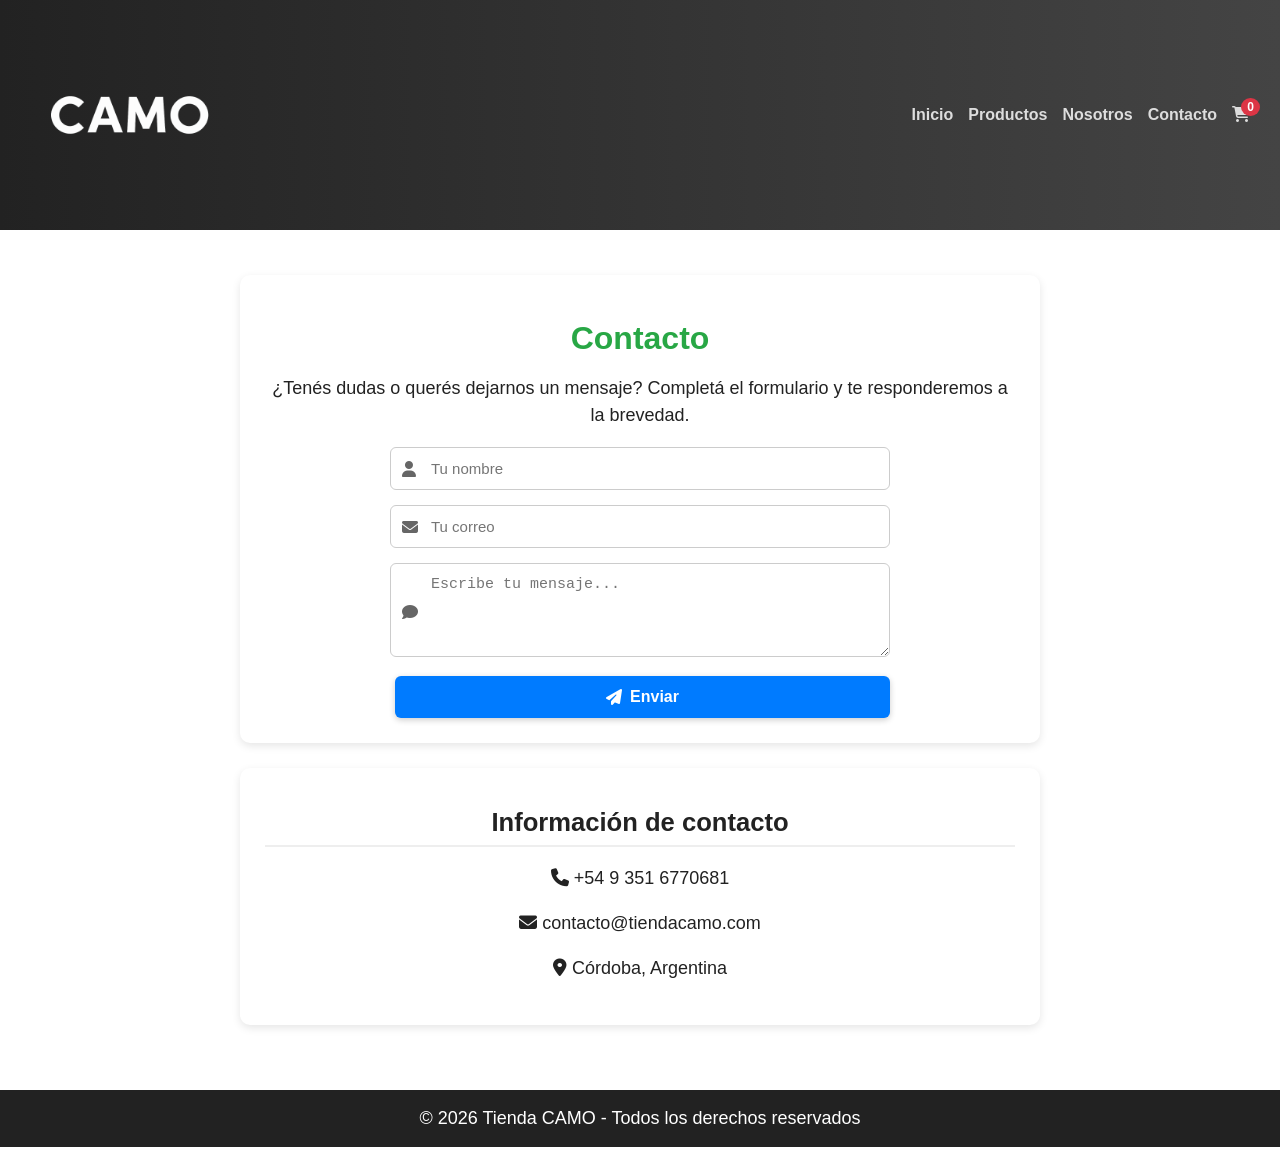
<file: page/contacto.html>
<!DOCTYPE html>
<html lang="es">
<head>
<meta charset="UTF-8">
<meta name="viewport" content="width=device-width, initial-scale=1.0">
<title>Contacto - Tienda CAMO</title>
<link rel="stylesheet" href="../assets/style/style.css">
<link rel="stylesheet" href="https://cdnjs.cloudflare.com/ajax/libs/font-awesome/6.5.1/css/all.min.css">
<link rel="icon" type="image/x-icon" href="../assets/img/favicon.ico">
</head>
<body>
<header>
<img src="../assets/img/logo-camo.png" alt="Logo de Tienda CAMO">
<button class="menu-toggle">☰</button>
<nav>
    <ul>
        <li><a href="../index.html">Inicio</a></li>
        <li><a href="productos.html">Productos</a></li>
        <li><a href="nosotros.html">Nosotros</a></li>
        <li><a href="contacto.html">Contacto</a></li>
        <li><a href="carrito.html" class="carrito-link"><i class="fas fa-shopping-cart"></i><span id="contador-carrito">0</span></a></li>
    </ul>
</nav>
</header>

<main>
<section class="section-box">
    <h1>Contacto</h1>
    <p>¿Tenés dudas o querés dejarnos un mensaje? Completá el formulario y te responderemos a la brevedad.</p>
    <form id="contact-form">
    <div class="input-group">
        <i class="fas fa-user"></i>
        <input type="text" id="nombre" placeholder="Tu nombre" required>
    </div>
    <div class="input-group">
        <i class="fas fa-envelope"></i>
        <input type="email" id="email" placeholder="Tu correo" required>
    </div>
    <div class="input-group">
        <i class="fas fa-comment"></i>
        <textarea id="mensaje" rows="4" placeholder="Escribe tu mensaje..." required></textarea>
    </div>
        <button type="submit"><i class="fas fa-paper-plane"></i> Enviar</button>
    </form>
</section>

<section class="section-box">
    <h2>Información de contacto</h2>
    <p><i class="fas fa-phone"></i> +54 9 351 6770681</p>
    <p><i class="fas fa-envelope"></i> contacto@tiendacamo.com</p>
    <p><i class="fas fa-map-marker-alt"></i> Córdoba, Argentina</p>
</section>
</main>

<footer>
<p>&copy; 2026 Tienda CAMO - Todos los derechos reservados</p>
</footer>
</body>
</html>
</file>
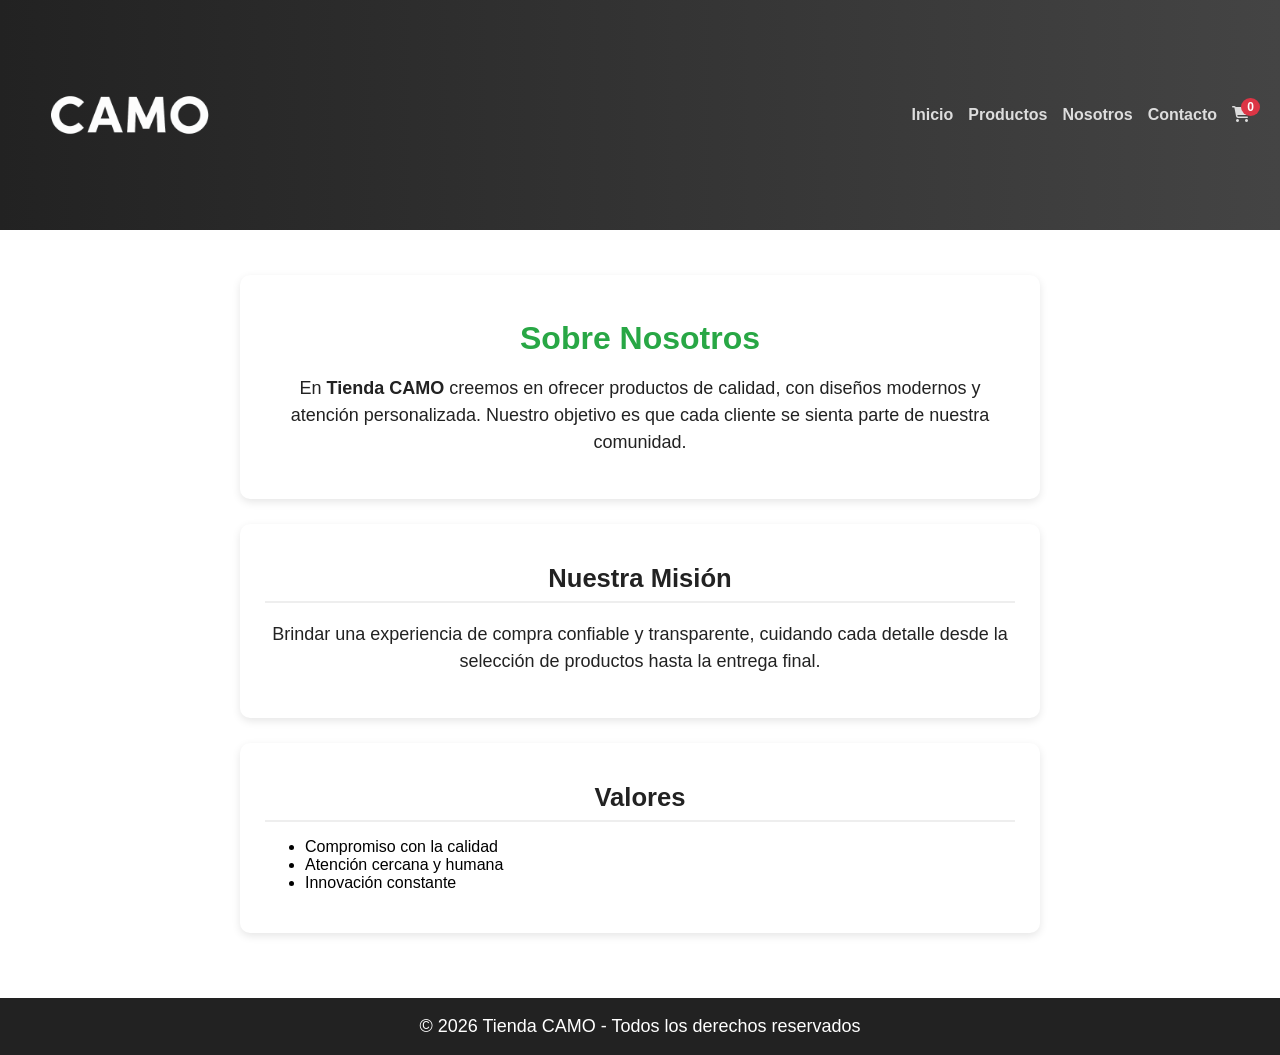
<file: page/nosotros.html>
<!DOCTYPE html>
<html lang="es">
<head>
<meta charset="UTF-8">
<meta name="viewport" content="width=device-width, initial-scale=1.0">
<title>Nosotros - Tienda CAMO</title>
<link rel="stylesheet" href="../assets/style/style.css">
<link rel="stylesheet" href="https://cdnjs.cloudflare.com/ajax/libs/font-awesome/6.5.1/css/all.min.css">
<link rel="icon" type="image/x-icon" href="../assets/img/favicon.ico">
</head>
<body>
<header>
<img src="../assets/img/logo-camo.png" alt="Logo de Tienda CAMO">
    <button class="menu-toggle">☰</button>
<nav>
    <ul>
        <li><a href="../index.html">Inicio</a></li>
        <li><a href="productos.html">Productos</a></li>
        <li><a href="nosotros.html">Nosotros</a></li>
        <li><a href="contacto.html">Contacto</a></li>
        <li><a href="carrito.html" class="carrito-link"><i class="fas fa-shopping-cart"></i><span id="contador-carrito">0</span></a></li>
    </ul>
</nav>
</header>

<main>
<section class="section-box">
    <h1>Sobre Nosotros</h1>
    <p>En <strong>Tienda CAMO</strong> creemos en ofrecer productos de calidad, con diseños modernos y atención personalizada. 
    Nuestro objetivo es que cada cliente se sienta parte de nuestra comunidad.</p>
</section>

<section class="section-box">
    <h2>Nuestra Misión</h2>
    <p>Brindar una experiencia de compra confiable y transparente, cuidando cada detalle desde la selección de productos hasta la entrega final.</p>
</section>

<section class="section-box">
    <h2>Valores</h2>
    <ul>
        <li>Compromiso con la calidad</li>
        <li>Atención cercana y humana</li>
        <li>Innovación constante</li>
    </ul>
</section>
</main>

<footer>
<p>&copy; 2026 Tienda CAMO - Todos los derechos reservados</p>
</footer>
</body>
</html>
</file>
<file: assets/style/style.css>
/*estructura general*/
body {
    font-family: Arial, Helvetica, sans-serif;
    margin: 0;

}
h1 {
    text-align: center;
    font-size: 2.2rem;
    margin: 20px 0;
    color: #222;
}
h2 {
    text-align: center;
    font-size: 1.6rem;
    margin: 15px 0;
    color: #444;
}

p{
    font-size: 18px;
    color: #222;
    text-align: center;
    line-height: 1.5;
}

/*header*/
header{
    background: linear-gradient(90deg, #222, #444);
    color: white;
    padding: 15px 30px;
    display: flex;
    justify-content: space-between;
    align-items: center;
}
header img{
width: 200px;
height: 200px;
}
nav ul{
    list-style: none;
    display: flex;
    gap: 15px;
    padding: 0;
}
nav a{
    text-decoration: none;
    color: #ddd;
    font-weight: bold;
}
nav a:hover {
    text-decoration: underline;
    color: #fff;
}
/*carrito dentro del header*/
.carrito-link {
position: relative;
display: inline-block;
}

#contador-carrito {
position: absolute;
top: -8px;
right: -10px;
background: #dc3545; 
color: white;
font-size: 12px;
font-weight: bold;
border-radius: 50%;
padding: 2px 6px;
}
.animar{
    animation: bounce 0.5s;
}
@keyframes bounce {
0%, 100% { transform: translateY(0); }
50% { transform: translateY(-5px); }
}

.toast {
position: fixed;
bottom: 20px;
right: 20px;
background: #28a745;
color: white;
padding: 10px 15px;
border-radius: 6px;
box-shadow: 0 2px 6px rgba(0,0,0,0.2);
font-size: 14px;
z-index: 2000;
}

.carrito-item {
display: flex;
justify-content: space-between;
align-items: center;
background: #fafafa;
border: 1px solid #ddd;
border-radius: 6px;
padding: 10px;
margin-bottom: 10px;
}

.carrito-info h4 {
margin: 0;
font-size: 16px;
color: #333;
}

.carrito-info p {
margin: 2px 0;
font-size: 14px;
color: #555;
}

.carrito-controles {
display: flex;
align-items: center;
gap: 8px;
}

.carrito-controles button {
background: #007bff;
color: white;
border: none;
padding: 6px 10px;
border-radius: 4px;
cursor: pointer;
}

.carrito-controles button:hover {
background: #0056b3;
}

.carrito-controles .cantidad {
font-weight: bold;
min-width: 20px;
text-align: center;
}
/*contenido principal*/
main {
    padding: 20px;
    max-width: 1000px;
    margin: auto;
}
/*inicio (quienes somos?)*/
#quienes-somos {
    background: #fff;
    padding: 20px;
    border-radius: 8px;
    box-shadow: 0 2px 6px rgba(0,0,0,0.1);
    margin: 20px 0;
}
/*inicio (muestras de productos)*/
#muestras {
display: flex;              
justify-content: center;    
gap: 20px;                  
}

#muestras .producto {
flex: 1 1 30%;              
max-width: 300px;           
}
/*productos*/
#productos {
    display: flex;
    gap: 20px;
    flex-wrap: wrap;
    justify-content: center;
}
.producto {
    border: 1px solid #ccc;
    border-radius: 8px;
    padding: 10px;
    background-color: white;
    width: 200px;
    text-align: center;
    box-shadow: 0 2px 6px rgba(0, 0, 0, 0.1);
    transition: transform 0.2s ease;

}
.producto:hover {
    transform: scale(1.05);
}
.producto button {
    background: #222;
    color: white;
    border: none;
    padding: 8px 12px;
    margin-top: 10px;
    cursor: pointer;
    border-radius: 4px;
}

.producto-img{
    width: 100%;
    height: auto;
    border-radius: 6px;
    margin-bottom: 10px;
}
/*carrito*/
#carrito {
    background: #fff;
    padding: 20px;
    margin: 20px auto;
    max-width: 600px;
    border-radius: 8px;
    box-shadow: 0 2px 6px rgba(0,0,0,0.1);
}
#lista-carrito {
list-style: none;
padding: 0;
}
#lista-carrito li {
display: flex;
justify-content: space-between;
align-items: center;
margin: 8px 0;
}

#total {
    font-weight: bold;
    margin-top: 10px;
    text-align: right;
}
/*botones carrito*/
#vaciar {
    background: #ff9800;
    color: white;
    border: none;
    padding: 10px 15px;
    margin-top: 15px;
    cursor: pointer;
    border-radius: 4px;
}

#vaciar:hover {
    background: #e68900;
}
#pagar {
    background: #007bff;
    color: white;
    border: none;
    padding: 10px 15px;
    margin-top: 15px;
    cursor: pointer;
    border-radius: 4px;
}
#pagar:hover {
    background: #0056b3;
}
.eliminar {
    background: #dc3545; /* rojo */
    color: white;
    border: none;
    padding: 6px 10px;
    cursor: pointer;
    border-radius: 4px;
}
.eliminar:hover {
    background: #a71d2a;
}
button {
    margin-left: 5px;
}

#instrucciones {
font-size: 14px;
color: #555;
text-align: center;
margin-top: 15px;
font-style: italic;
font-weight: bold;
}

/*footer*/
footer {
    background-color: #222;
    color: white;
    text-align: center;
    padding: 10px;
    margin-top: 20px;
}
footer p {
    margin: 5px 0;
    color: white;
}

/* Contacto */
#contact-form {
    max-width: 500px;       
    margin: 0 auto;        
    display: flex;
    flex-direction: column;
    gap: 15px;
}

#contact-form .input-group {
    position: relative;
}

#contact-form .input-group i {
    position: absolute;
    left: 12px;
    top: 50%;
    transform: translateY(-50%);
    color: #666;
    transition: color 0.3s ease;
    font-size: 16px;
}

#contact-form input,
#contact-form textarea {
    width: 100%;
    padding: 12px;
    padding-left: 40px; 
    border: 1px solid #ccc;
    border-radius: 6px;
    font-size: 15px;
    transition: border-color 0.3s ease, box-shadow 0.3s ease;
    box-sizing: border-box;
}

#contact-form input:focus,
#contact-form textarea:focus {
    border-color: #007bff;
    box-shadow: 0 0 5px rgba(0,123,255,0.4);
    outline: none;
}

#contact-form input:focus ~ i,
#contact-form textarea:focus ~ i {
    color: #007bff;
}

#contact-form button {
    background: #007bff;
    color: white;
    border: none;
    padding: 12px;
    border-radius: 6px;
    cursor: pointer;
    font-size: 16px;
    font-weight: bold;
    transition: all 0.3s ease;
    display: inline-flex;
    align-items: center;
    gap: 8px;
    justify-content: center;
    box-shadow: 0 2px 6px rgba(0,0,0,0.2);
}

#contact-form button:hover {
    background: #0056b3;
    transform: translateY(-2px);
}

/*gracias.html*/
/* Bloques principales */
.section-box {
    background: #fff;
    padding: 25px;
    margin: 25px auto;
    max-width: 800px;
    border-radius: 10px;
    box-shadow: 0 3px 8px rgba(0,0,0,0.1);
    box-sizing: border-box;
}

.section-box h1 {
    text-align: center;
    font-size: 2rem;
    margin-bottom: 10px;
    color: #28a745;
}

.section-box h2 {
    text-align: center;
    margin-bottom: 15px;
    color: #222;
    font-size: 1.6rem;
    border-bottom: 2px solid #eee;
    padding-bottom: 8px;
}

/* Mensaje dinámico */
#mensaje p {
    font-size: 16px;
    margin: 10px 0;
    text-align: center;
    color: #444;
}

/* Productos */
#productos-comprados {
    display: grid;
    grid-template-columns: repeat(auto-fit, minmax(220px, 1fr));
    gap: 20px;
    margin: 20px 0;
}

#productos-comprados .producto {
    border: 1px solid #ccc;
    border-radius: 8px;
    padding: 15px;
    background-color: white;
    text-align: center;
    box-shadow: 0 2px 6px rgba(0,0,0,0.1);
    transition: transform 0.2s ease;
}

#productos-comprados .producto:hover {
    transform: scale(1.03);
}

/* Botones finales */
.botones-finales {
    display: flex;
    justify-content: center;
    gap: 15px;
    margin: 25px 0;
}

#descargar, .btn-volver {
    display: inline-flex;
    align-items: center;
    gap: 8px;
    padding: 12px 20px;
    border-radius: 6px;
    font-weight: bold;
    cursor: pointer;
    text-decoration: none;
    transition: all 0.3s ease;
    font-size: 15px;
}

/* Botón descargar comprobante */
#descargar {
    background: #28a745;
    color: white;
    border: none;
    box-shadow: 0 2px 6px rgba(0,0,0,0.2);
}
#descargar:hover { background: #218838; transform: translateY(-2px); }

/* Botón volver */
.btn-volver {
    background: #007bff;
    color: white;
    box-shadow: 0 2px 6px rgba(0,0,0,0.2);
}
.btn-volver:hover { background: #0056b3; transform: translateY(-2px); }

/* Feedback */
#feedback {
    background: #fff;
    padding: 25px;
    margin: 50px auto;
    max-width: 500px;
    border-radius: 8px;
    box-shadow: 0 2px 8px rgba(0,0,0,0.1);
    box-sizing: border-box;
}

#feedback h2 {
    text-align: center;
    font-size: 1.4rem;
    margin-bottom: 15px;
    color: #007bff;
}

#feedback-form {
    display: flex;
    flex-direction: column;
    gap: 15px;
}

#feedback-form .input-group {
    position: relative;
}

#feedback-form .input-group i {
    position: absolute;
    left: 12px;
    top: 50%;
    transform: translateY(-50%);
    color: #666;
    transition: color 0.3s ease;
    font-size: 16px;
}

#feedback-form .input-group input,
#feedback-form .input-group textarea {
    width: 100%;
    padding: 12px;
    padding-left: 40px; /* espacio para ícono */
    border: 1px solid #ccc;
    border-radius: 6px;
    font-size: 15px;
    transition: border-color 0.3s ease, box-shadow 0.3s ease;
    box-sizing: border-box;
}

#feedback-form .input-group input:focus,
#feedback-form .input-group textarea:focus {
    border-color: #007bff;
    box-shadow: 0 0 5px rgba(0,123,255,0.4);
    outline: none;
}

#feedback-form .input-group input:focus ~ i,
#feedback-form .input-group textarea:focus ~ i {
    color: #007bff;
}

#feedback-form button {
    background: #007bff;
    color: white;
    border: none;
    padding: 12px;
    border-radius: 6px;
    cursor: pointer;
    font-size: 16px;
    font-weight: bold;
    transition: all 0.3s ease;
    display: inline-flex;
    align-items: center;
    gap: 8px;
    justify-content: center;
    box-shadow: 0 2px 6px rgba(0,0,0,0.2);
}

#feedback-form button:hover {
    background: #0056b3;
    transform: translateY(-2px);
}



/*checkout.html*/
#checkout-form {
    max-width: 500px;
    margin: 40px auto;
    background: #fff;
    padding: 25px;
    border-radius: 10px;
    box-shadow: 0 3px 8px rgba(0,0,0,0.15);
}

#checkout-form h1 {
    text-align: center;
    margin-bottom: 20px;
    color: #222;
}

#checkout-form label {
    display: block;
    margin-top: 12px;
    font-weight: bold;
    color: #444;
}

#checkout-form input,
#checkout-form select {
    width: 100%;
    padding: 10px;
    margin-top: 6px;
    border: 1px solid #ccc;
    border-radius: 6px;
    font-size: 15px;
    transition: border-color 0.3s ease, box-shadow 0.3s ease;
}

#checkout-form input:focus,
#checkout-form select:focus {
    border-color: #007bff;
    box-shadow: 0 0 5px rgba(0,123,255,0.4);
    outline: none;
}

/* Botón pagar */
#checkout-form button {
    margin-top: 25px;
    width: 100%;
    background: #28a745;
    color: white;
    border: none;
    padding: 12px;
    border-radius: 6px;
    cursor: pointer;
    font-size: 16px;
    font-weight: bold;
    transition: background 0.3s ease;
}

#checkout-form button:hover {
    background: #218838;
}

/* Secciones condicionales */
.metodo {
    margin-top: 20px;
    padding: 15px;
    border: 1px solid #ddd;
    border-radius: 8px;
    background: #f9f9f9;
}

.metodo p {
    margin: 0;
    font-size: 15px;
    color: #333;
}

/* QR */
#pago-qr img {
    display: block;
    margin: 15px auto;
    border: 2px solid #ccc;
    border-radius: 8px;
    box-shadow: 0 2px 6px rgba(0,0,0,0.2);
}

/* Responsive */
@media (max-width: 600px) {
    #checkout-form {
        width: 90%;
        padding: 20px;
    }
}
/*diseño responsive*/

/*productos*/
@media(max-width:480px) {
    .producto {
        width: 100%;
        max-width: 300px;

    }
}

/*carrito*/
@media (max-width: 600px) {
#carrito-container {
    width: 95%;
    padding: 10px;
}
#carrito li {
    flex-direction: column;
    align-items: flex-start;
}
.eliminar {
    margin-left: 0;
    margin-top: 8px;
}
}

/*header*/

/* Desktop */
.menu-toggle {
display: none;
}

/* Mobile */
@media (max-width: 768px) {
nav ul {
    display: none;
    flex-direction: column;
    gap: 10px;
    background: #333;
    padding: 10px;
    border-radius: 6px;
}

nav ul.active {
    display: flex;
}

.menu-toggle {
    display: block;
    background: none;
    border: none;
    font-size: 28px;
    color: white;
    cursor: pointer;
}
}
</file>
